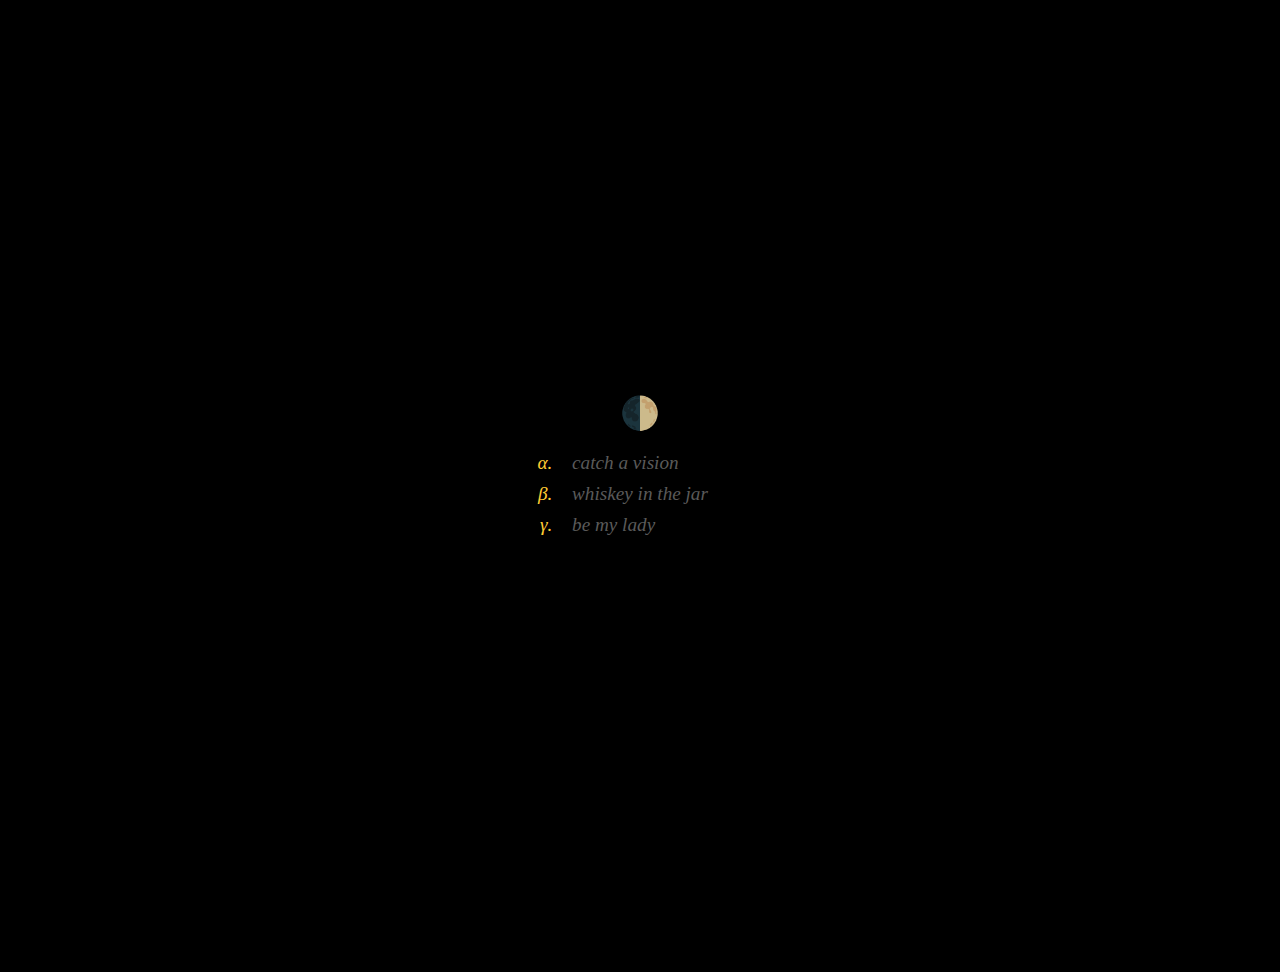
<file: index.html>
<!DOCTYPE html>
<html lang="en">
<head>
    <meta charset="UTF-8">
    <meta name="viewport" content="width=device-width, initial-scale=1.0">
    <meta name="description" content="Lyrics by Colby Ramsay">
    <meta name="author" content="Colby Ramsay">
    <title>lyrics</title>
    <link rel="stylesheet" href="style.css">
</head>
<body>
    <script src="javascript.js"></script>

    <button onclick="myFunction()">🌓</button>

    <ol>
        <li><a href="./catch-a-vision.html">catch a vision</a></li>
        <li><a href="./whiskey-in-the-jar.html">whiskey in the jar</a></li>
        <li><a href="./be-my-lady.html">be my lady</a></li>
        <!--<li><a href="./dont-worry-baby.html">don't worry baby</a></li>-->
    </ol>

</body>
</html>
</file>
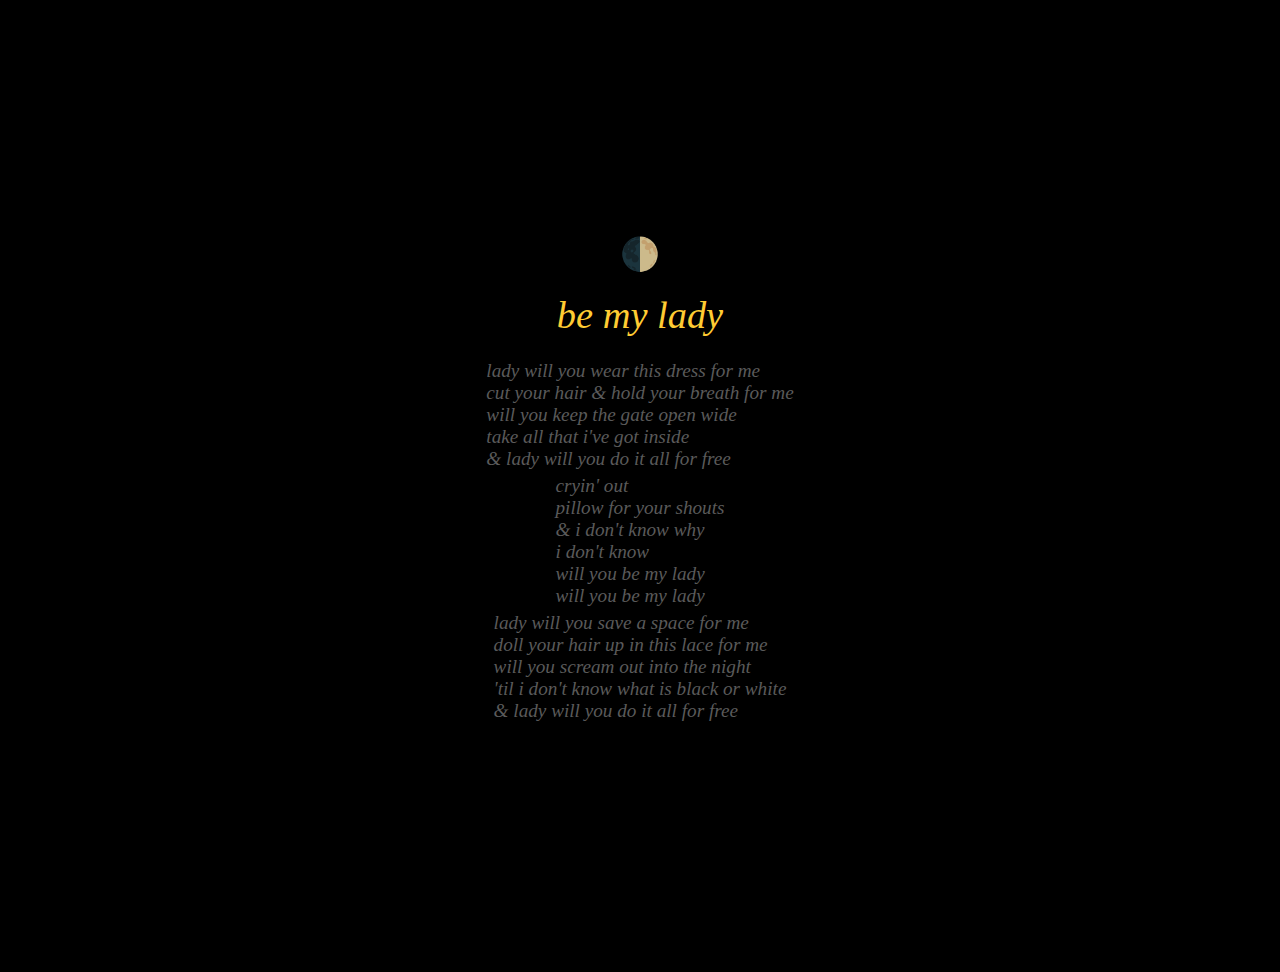
<file: be-my-lady.html>
<!DOCTYPE html>
<html lang="en">
<head>
    <meta charset="UTF-8">
    <meta name="viewport" content="width=device-width, initial-scale=1.0">
    <title>be my lady</title>
    <link rel="stylesheet" href="style.css">
</head>
<body>
    <script src="javascript.js"></script>
     
    <button onclick="myFunction()">🌓</button>
    
    <h1>
        be my lady<br>
    </h1>
    <p>
        lady will you wear this dress for me<br>
        cut your hair & hold your breath for me<br>
        will you keep the gate open wide<br>
        take all that i've got inside<br>
        & lady will you do it all for free<br>
    </p>
    <p>
        cryin' out<br>
        pillow for your shouts<br>
        & i don't know why<br>
        i don't know<br>
        will you be my lady<br>
        will you be my lady<br>
    </p>
    <p>
        lady will you save a space for me<br>
        doll your hair up in this lace for me<br>
        will you scream out into the night<br>
        'til i don't know what is black or white<br>
        & lady will you do it all for free<br>
    </p>
</body>
</html>
</file>
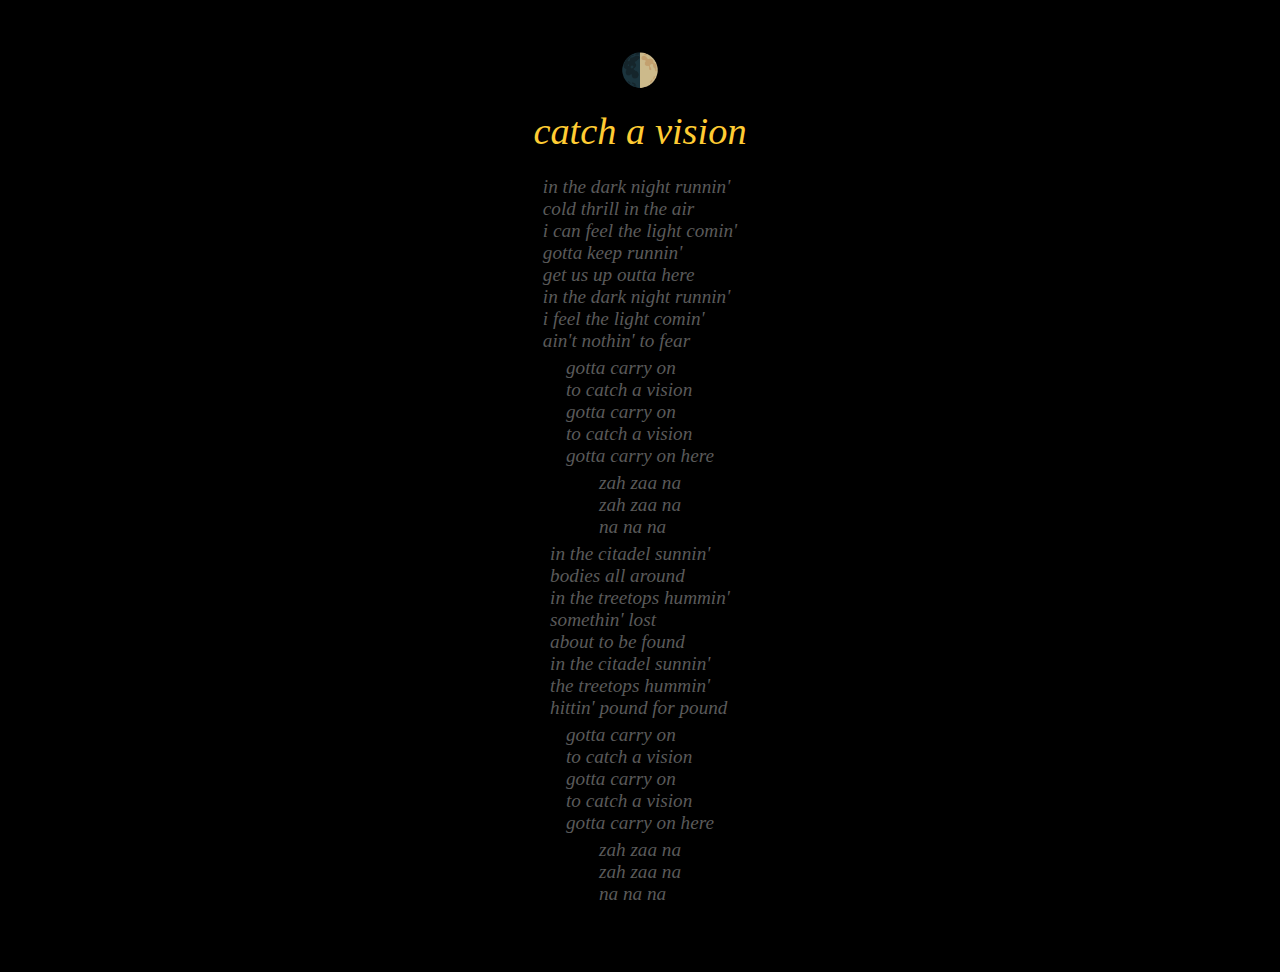
<file: catch-a-vision.html>
<!DOCTYPE html>
<html lang="en">
<head>
    <meta charset="UTF-8">
    <meta name="viewport" content="width=device-width, initial-scale=1.0">
    <title>catch a vision</title>
    <link rel="stylesheet" href="style.css">
</head>
<body>
    <script src="javascript.js"></script>
     
    <button onclick="myFunction()">🌓</button>
    
    <h1>
        catch a vision<br>
    </h1>
    <p>
        in the dark night runnin'<br>
        cold thrill in the air<br>
        i can feel the light comin'<br>
        gotta keep runnin'<br>
        get us up outta here<br>
        in the dark night runnin'<br>
        i feel the light comin'<br>
        ain't nothin' to fear<br>
    </p>
    <p>
        gotta carry on<br>
        to catch a vision<br>
        gotta carry on<br>
        to catch a vision<br>
        gotta carry on here<br>
    </p>
    <p>
        zah zaa na<br>
        zah zaa na<br>
        na na na<br>
    </p>
    <p> 
        in the citadel sunnin'<br>
        bodies all around<br>
        in the treetops hummin'<br>
        somethin' lost<br>
        about to be found<br>
        in the citadel sunnin'<br>
        the treetops hummin'<br>
        hittin' pound for pound<br>
    </p>
    <p>
        gotta carry on<br>
        to catch a vision<br>
        gotta carry on<br>
        to catch a vision<br>
        gotta carry on here<br>
    </p>
    <p>
        zah zaa na<br>
        zah zaa na<br>
        na na na<br>
    </p>
</body>
</html>
</file>
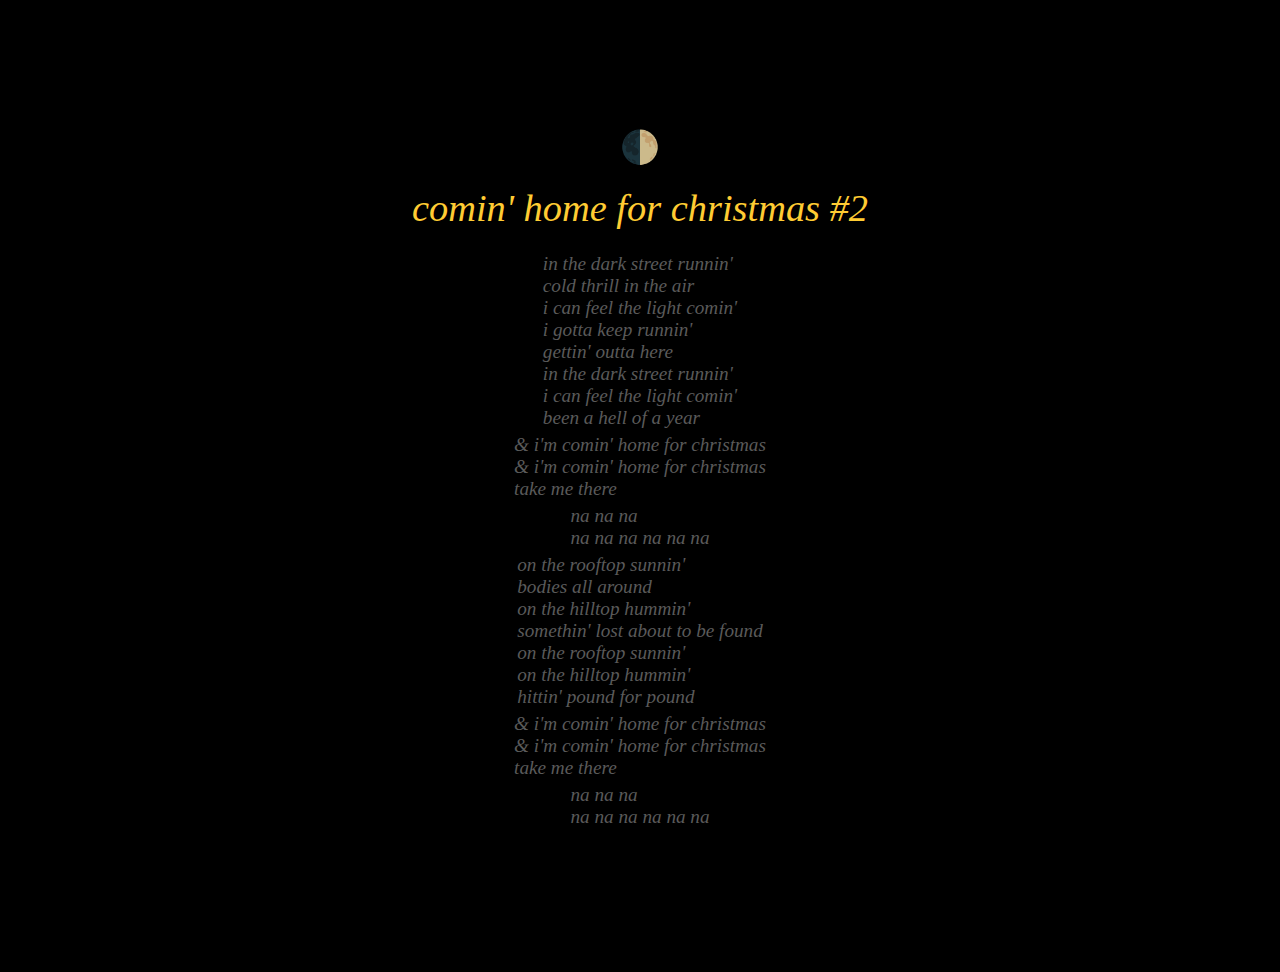
<file: comin-home-for-christmas-2.html>
<!DOCTYPE html>
<html lang="en">
<head>
    <meta charset="UTF-8">
    <meta name="viewport" content="width=device-width, initial-scale=1.0">
    <title>comin' home for christmas #2</title>
    <link rel="stylesheet" href="style.css">
</head>
<body>
    <script src="javascript.js"></script>
     
    <button onclick="myFunction()">🌓</button>
    
    <h1>
        comin' home for christmas #2<br>
    </h1>
    <p>
        in the dark street runnin'<br>
        cold thrill in the air<br>
        i can feel the light comin'<br>
        i gotta keep runnin'<br>
        gettin' outta here<br>
        in the dark street runnin'<br>
        i can feel the light comin'<br>
        been a hell of a year<br>
    </p>
    <p>
        & i'm comin' home for christmas<br>
        & i'm comin' home for christmas<br>
        take me there<br>
    </p>
    <p>
        na na na<br>
        na na na na na na<br>
    </p>
    <p> 
        on the rooftop sunnin'<br>
        bodies all around<br>
        on the hilltop hummin'<br>
        somethin' lost about to be found<br>
        on the rooftop sunnin'<br>
        on the hilltop hummin'<br>
        hittin' pound for pound<br>
    </p>
    <p>
        & i'm comin' home for christmas<br>
        & i'm comin' home for christmas<br>
        take me there<br>
    </p>
    <p>
        na na na<br>
        na na na na na na<br>
    </p>
</body>
</html>
</file>
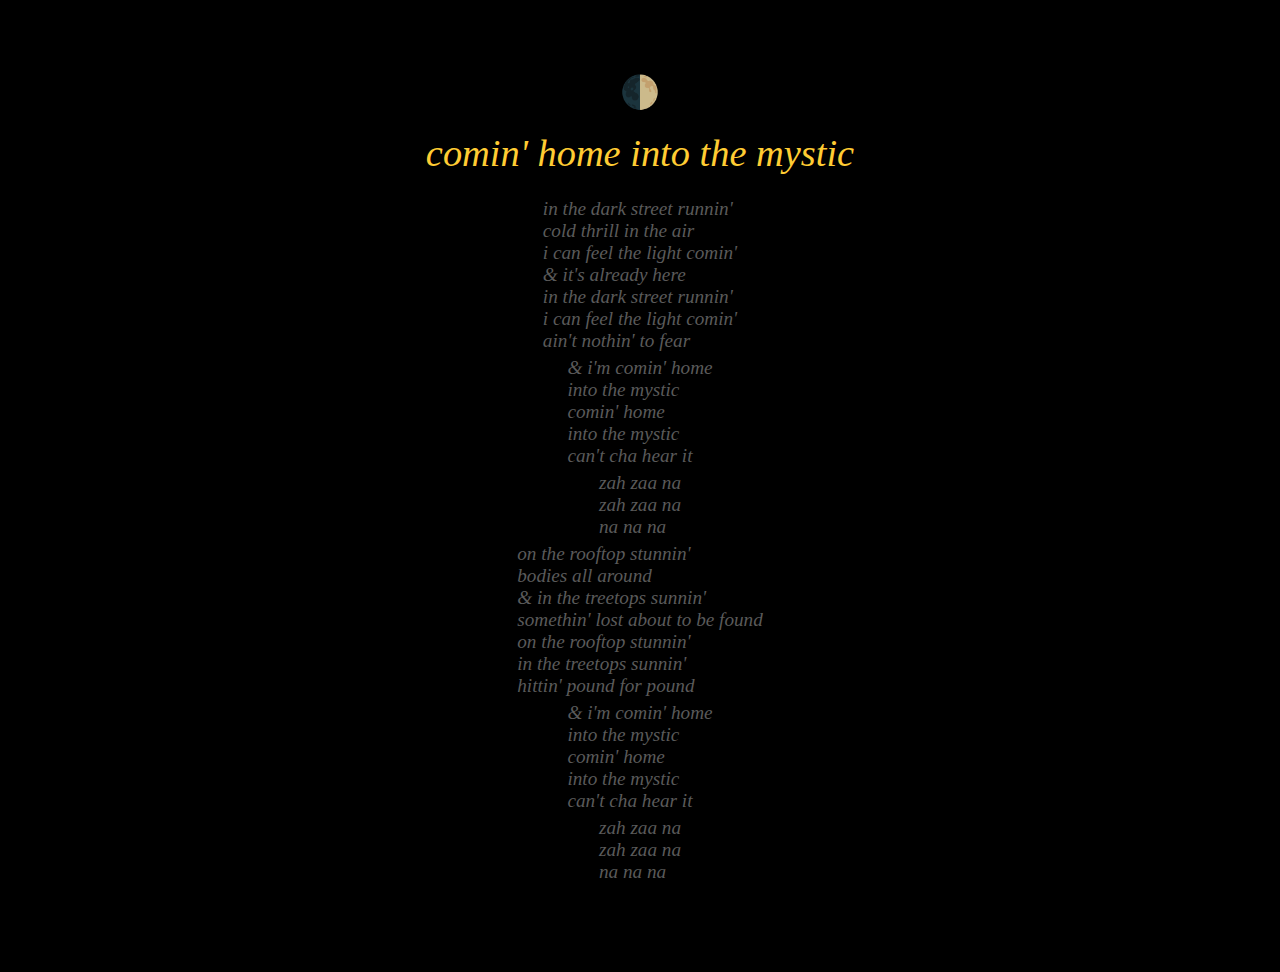
<file: comin-home-into-the-mystic.html>
<!DOCTYPE html>
<html lang="en">
<head>
    <meta charset="UTF-8">
    <meta name="viewport" content="width=device-width, initial-scale=1.0">
    <title>comin' home into the mystic</title>
    <link rel="stylesheet" href="style.css">
</head>
<body>
    <script src="javascript.js"></script>
     
    <button onclick="myFunction()">🌓</button>
    
    <h1>
        comin' home into the mystic<br>
    </h1>
    <p>
        in the dark street runnin'<br>
        cold thrill in the air<br>
        i can feel the light comin'<br>
        & it's already here<br>
        in the dark street runnin'<br>
        i can feel the light comin'<br>
        ain't nothin' to fear<br>
    </p>
    <p>
        & i'm comin' home<br>
        into the mystic<br>
        comin' home<br>
        into the mystic<br>
        can't cha hear it<br>
    </p>
    <p>
        zah zaa na<br>
        zah zaa na<br>
        na na na<br>
    </p>
    <p> 
        on the rooftop stunnin'<br>
        bodies all around<br>
        & in the treetops sunnin'<br>
        somethin' lost about to be found<br>
        on the rooftop stunnin'<br>
        in the treetops sunnin'<br>
        hittin' pound for pound<br>
    </p>
    <p>
        & i'm comin' home<br>
        into the mystic<br>
        comin' home<br>
        into the mystic<br>
        can't cha hear it<br>
    </p>
    <p>
        zah zaa na<br>
        zah zaa na<br>
        na na na<br>
    </p>
</body>
</html>
</file>
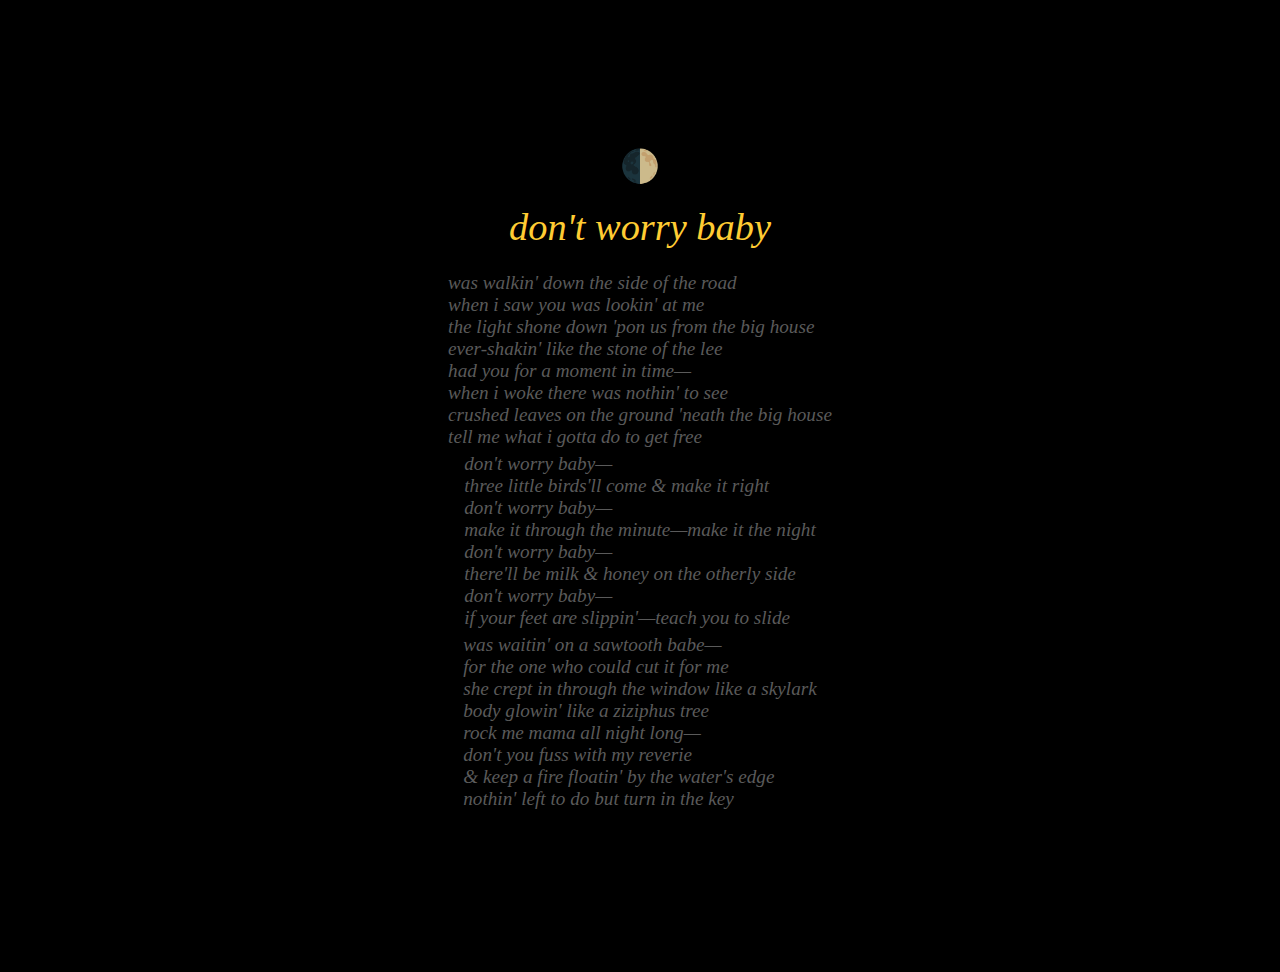
<file: dont-worry-baby.html>
<!DOCTYPE html>
<html lang="en">
<head>
    <meta charset="UTF-8">
    <meta name="viewport" content="width=device-width, initial-scale=1.0">
    <meta name="description" content="Lyrics by Colby Ramsay">
    <meta name="author" content="Colby Ramsay">
    <title>don't worry baby</title>
    <link rel="stylesheet" href="style.css">
</head>
<body>
    <script src="javascript.js"></script>
     
    <button onclick="myFunction()">🌓</button>

    <h1>
       don't worry baby<br>
    </h1>
    <p>
        was walkin' down the side of the road<br>
        when i saw you was lookin' at me<br>
        the light shone down 'pon us from the big house<br>
        ever-shakin' like the stone of the lee<br>
        had you for a moment in time—<br>
        when i woke there was nothin' to see<br>
        crushed leaves on the ground 'neath the big house<br>
        tell me what i gotta do to get free<br>
    </p>
    <p>
        don't worry baby—<br>
        three little birds'll come & make it right<br>
        don't worry baby—<br>
        make it through the minute—make it the night<br>
        don't worry baby—<br>
        there'll be milk & honey on the otherly side<br>
        don't worry baby—<br>
        if your feet are slippin'—teach you to slide<br>
    </p>
    <p>
        was waitin' on a sawtooth babe—<br>
        for the one who could cut it for me<br>
        she crept in through the window like a skylark<br>
        body glowin' like a ziziphus tree<br>
        rock me mama all night long—<br>
        don't you fuss with my reverie<br>
        & keep a fire floatin' by the water's edge<br>
        nothin' left to do but turn in the key<br>
    </p>
</body>
</html>
</file>
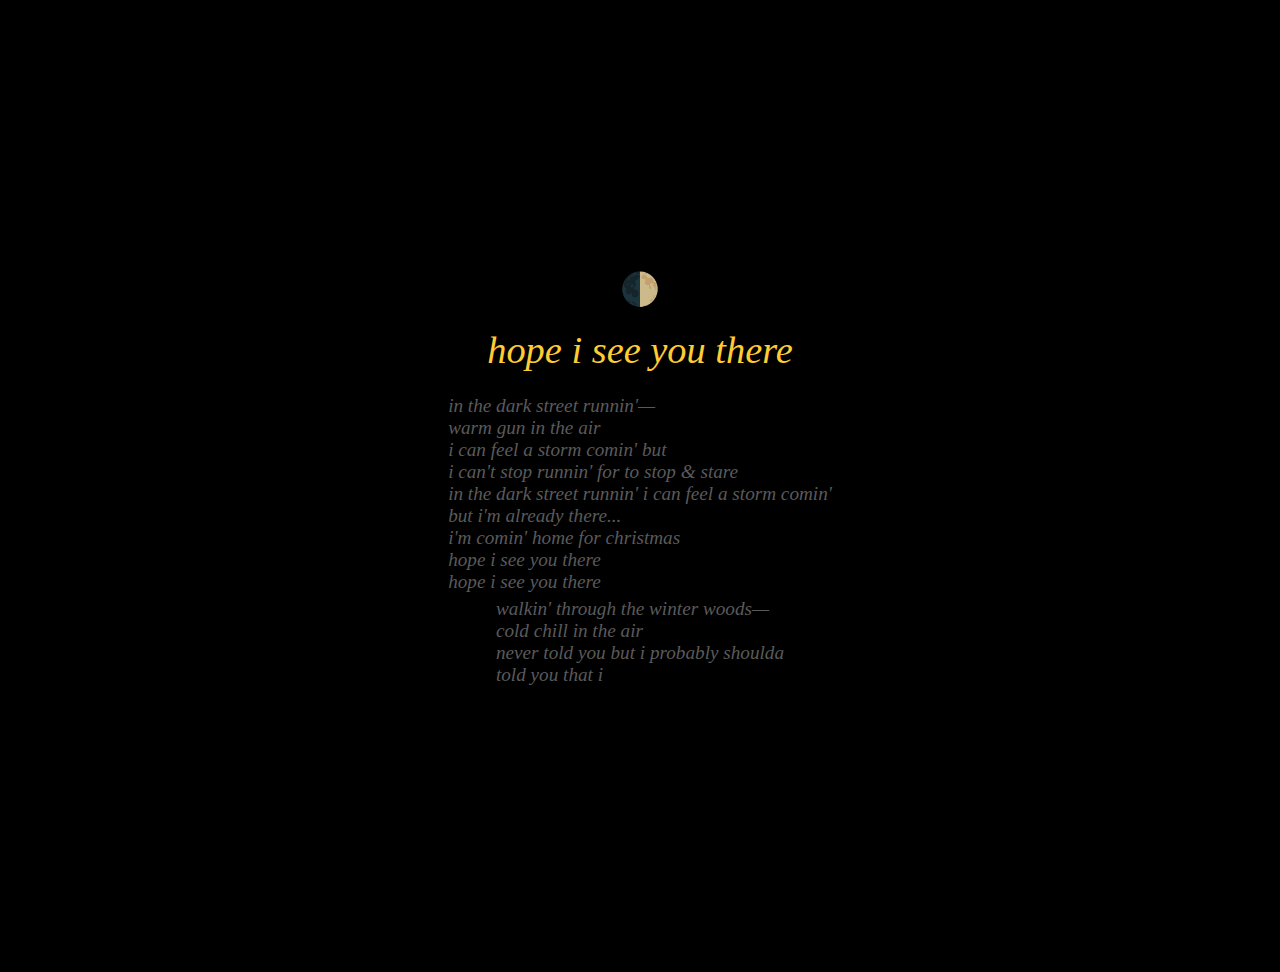
<file: hope-i-see-you-there.html>
<!DOCTYPE html>
<html lang="en">
<head>
    <meta charset="UTF-8">
    <meta name="viewport" content="width=device-width, initial-scale=1.0">
    <title>be my lady</title>
    <link rel="stylesheet" href="style.css">
</head>
<body>
    <script src="javascript.js"></script>
     
    <button onclick="myFunction()">🌓</button>
    
    <h1>
        hope i see you there<br>
    </h1>
    <p>
        in the dark street runnin'—<br>
        warm gun in the air<br>
        i can feel a storm comin' but<br>
        i can't stop runnin' for to stop & stare<br>
        in the dark street runnin' i can feel a storm comin'<br>
        but i'm already there...<br>
        i'm comin' home for christmas<br>
        hope i see you there<br>
        hope i see you there<br>
    </p>
    <p>
        walkin' through the winter woods—<br>
        cold chill in the air<br>
        never told you but i probably shoulda<br>
        told you that i<br>
    </p>
</body>
</html>
</file>
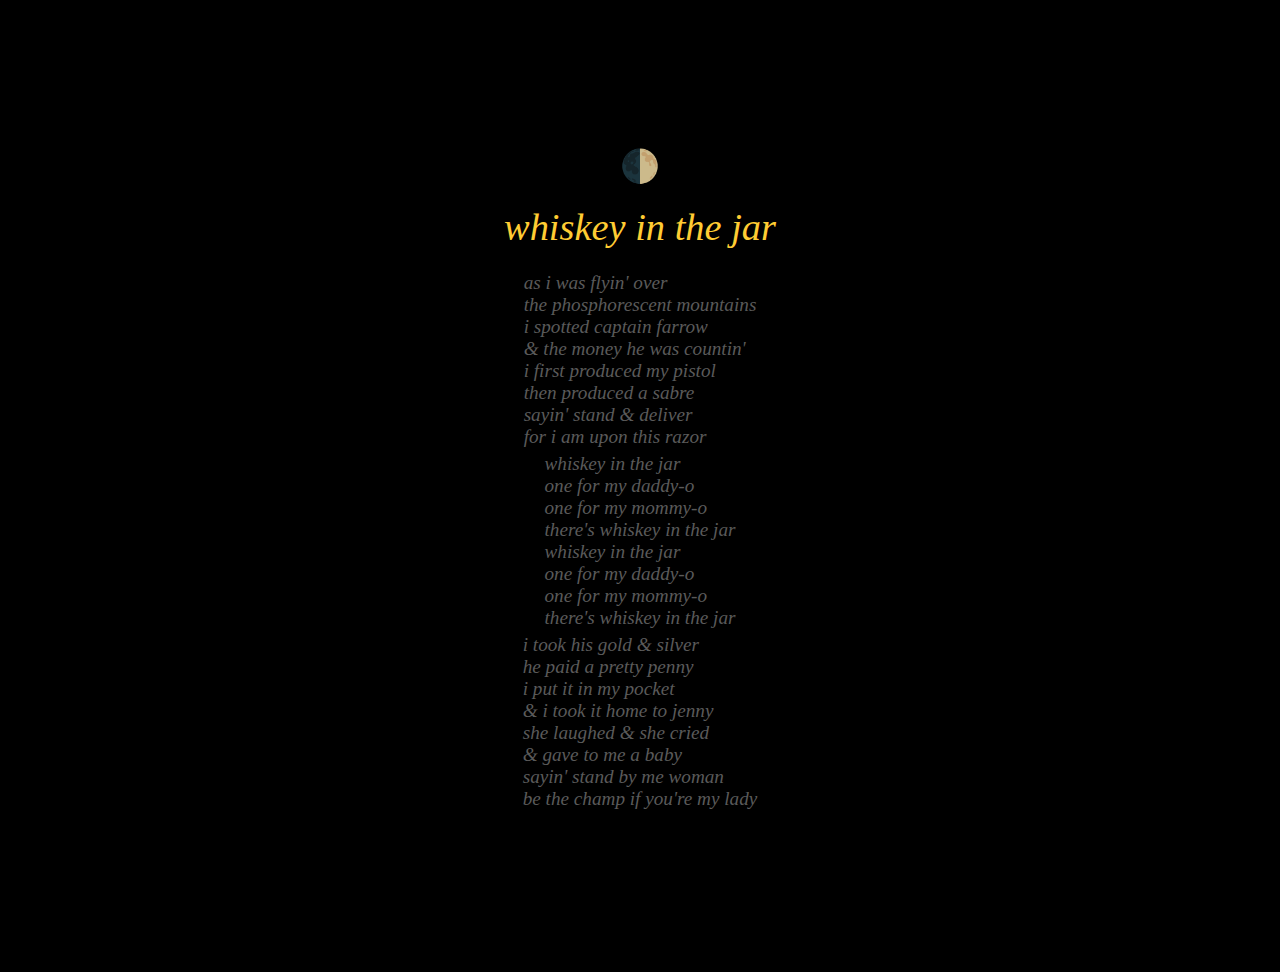
<file: whiskey-in-the-jar.html>
<!DOCTYPE html>
<html lang="en">
<head>
    <meta charset="UTF-8">
    <meta name="viewport" content="width=device-width, initial-scale=1.0">
    <meta name="description" content="Lyrics by Colby Ramsay">
    <meta name="author" content="Colby Ramsay">
    <title>whiskey in the jar</title>
    <link rel="stylesheet" href="style.css">
</head>
<body>
    <script src="javascript.js"></script>

    <button onclick="myFunction()">🌓</button>
    
    <h1>
        whiskey in the jar<br>
    </h1>
    <p>
        as i was flyin' over<br>
        the phosphorescent mountains<br>
        i spotted captain farrow<br>
        & the money he was countin'<br>
        i first produced my pistol<br>
        then produced a sabre<br>
        sayin' stand & deliver<br>
        for i am upon this razor<br>
    </p>
    <p>
        whiskey in the jar<br>
        one for my daddy-o<br>
        one for my mommy-o<br>
        there's whiskey in the jar<br>
        whiskey in the jar<br>
        one for my daddy-o<br>
        one for my mommy-o<br>
        there's whiskey in the jar<br>
    </p>
    <p>
        i took his gold & silver<br>
        he paid a pretty penny<br>
        i put it in my pocket<br>
        & i took it home to jenny<br>
        she laughed & she cried<br>
        & gave to me a baby<br>
        sayin' stand by me woman<br>
        be the champ if you're my lady<br>
    </p>
</body>
</html>
<!--
    add typewriter effect
    add button that will read lyrics to you
    add references to history
    add context, reason for changing lyrics
    <a href="https://www.etymonline.com/word/phosphorescent">phosphorescent</a>
-->
</file>
<file: style.css>
/* { border: 1px solid pink; } */

body {
    margin: 0;
    padding: 27px 27px 45px 27px;
    min-height: 100vh;
    display: flex;
    justify-content: center;
    flex-direction: column;
    align-items: center;
    font-family: Times, serif;
    font-style: oblique;
    font-size: larger;
    background-color: black;
    color: #ffcc33;
}

a {
    text-decoration: none;
    color: #5a5a5a;
    transition-duration: 0.4s;
    margin: 9px;
    padding: 3px 6px 3px 6px;
    border-radius: 9px;
}

@media (hover: hover) { 
    button:hover { 
        opacity: 1;
    } 

    a:hover {
        color: #ffcc33;
    }
} 

p {
    margin: 0;
    padding: 5px 0 0 0;
    text-align: none;
    color: #5a5a5a;
    line-height: normal;
}

ol {
    list-style-type: lower-greek;
    margin: 18px;
    padding: 0;
    color: #ffcc33;
}

li {
    margin: 0 0 9px 0;
    padding: 0;
}

h1 {
    margin: 0;
    padding: 18px;
    font-weight: normal;
}

.light-mode {
    background-color: white;
    color: black;
}

button {
    background-color: transparent;
    opacity: .81;
    font-size: xx-large;
    border: none;
    border-radius: 50%;
    padding: 2px 9px 2px 9px;
    transition-duration: 0.4s;
}

.arrow {
    border: solid;
    border-width: 0 1px 1px 0;
    display: inline-block;
    padding: 5px;
    margin: 0;
  }
  
.right {
    transform: rotate(-45deg);
    -webkit-transform: rotate(-45deg);
}

.left {
    transform: rotate(135deg);
    -webkit-transform: rotate(135deg);
}

.up {
    transform: rotate(-135deg);
    -webkit-transform: rotate(-135deg);
}

.down {
    transform: rotate(45deg);
    -webkit-transform: rotate(45deg);
}
</file>
